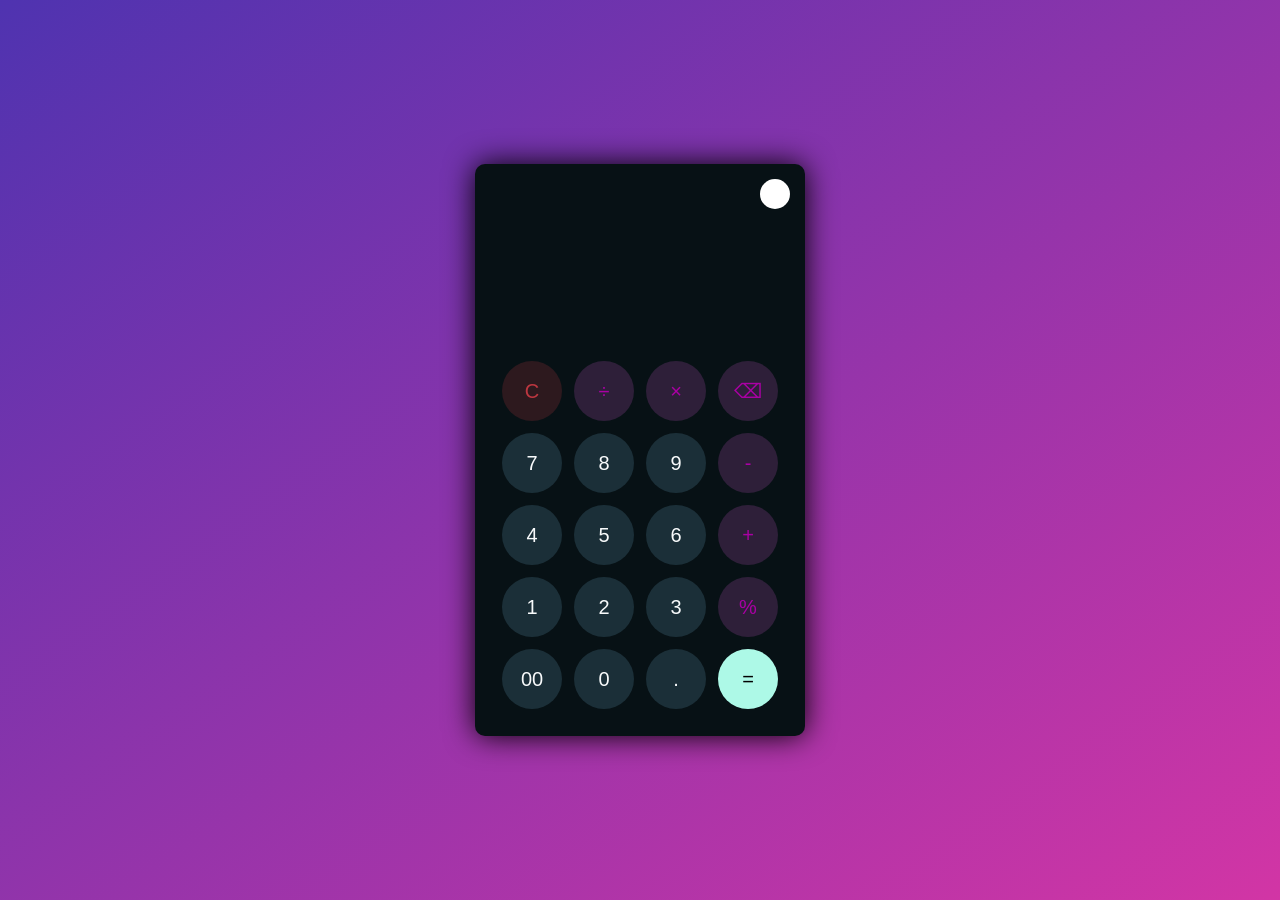
<file: calculator/index.html>
<!DOCTYPE html>
<html lang="en">
<head>
    <meta charset="UTF-8">
    <meta http-equiv="X-UA-Compatible" content="IE=edge">
    <meta name="viewport" content="width=device-width, initial-scale=1.0">
    <link rel="stylesheet" href="style.css">
    <title>Title</title>
</head>
<body>
    <div class="container">
        <div class="calculator dark">
            <div class="theme-toggler active">
                <i class="toggler-icon"></i>
            </div>
            <div class="display-screen">
                <div id="display"></div>
            </div>
            <div class="buttons">
                <table>
                    <tr>
                        <td><button class="btn-operator" id="clear">C</button></td>
                        <td><button class="btn-operator" id="/">&divide;</button></td>
                        <td><button class="btn-operator" id="*">&times;</button></td>
                        <td><button class="btn-operator" id="backspace">⌫</button></td>
                    </tr>
                    <tr>
                        <td><button class="btn-number" id="7">7</button></td>
                        <td><button class="btn-number" id="8">8</button></td>
                        <td><button class="btn-number" id="9">9</button></td>
                        <td><button class="btn-operator" id="-">-</button></td>
                    </tr>
                    <tr>
                        <td><button class="btn-number" id="4">4</button></td>
                        <td><button class="btn-number" id="5">5</button></td>
                        <td><button class="btn-number" id="6">6</button></td>
                        <td><button class="btn-operator" id="+">+</button></td>
                    </tr>
                    <tr>
                        <td><button class="btn-number" id="1">1</button></td>
                        <td><button class="btn-number" id="2">2</button></td>
                        <td><button class="btn-number" id="3">3</button></td>
                        <td><button class="btn-operator" id="%">%</button></td>

                    </tr>
                    <tr>
                        <td><button class="btn-number" id="00">00</button></td>
                        <td><button class="btn-number" id="0">0</button></td>
                        <td><button class="btn-number" id=".">.</button></td>
                        <td><button class="btn-equal" id="equal">=</button></td>
                    </tr>
                </table>
            </div>
        </div>
    </div>
    <script src="script.js"></script>
</body>
</html>
</file>
<file: calculator/style.css>
*{
    padding: 0;
    margin: 0;
    box-sizing: border-box;
    outline: 0;
    transition: all 0.5s ease;
}
body{
    font-family: sans-serif;
}

a{
    text-decoration: none;
    color: #fff;
}
body{
        background-image: linear-gradient(to bottom right, rgba(79,51,176,1), rgba(210,53,165));
}

.container{
    height: 100vh;
    width: 100vw;
    display: grid;
    place-items: center;
}

.calculator{
    position: relative;
    height: auto;
    width: auto;
    padding: 20px;
    border-radius: 10px;
    box-shadow: 0 0 30px #000;
}

.theme-toggler{
    position: absolute;
    top: 30px;
    right: 30px;
    color: #fff;
    cursor: pointer;
    z-index: 1;
}

.theme-toggler.active{
    color: #333;
}

.theme-toggler.active ::before{
    background-color: #fff;
}

.theme-toggler ::before{
    content: '';
    height: 30px;
    width: 30px;
    position: absolute;
    top: 50%;
    transform: translate(-50%, -50%);
    border-radius: 50%;
    background-color: #333;
    z-index: -1;
}

#display{
    margin: 0.10px;
    height: 150px;
    width: auto;
    max-width: 270px;
    display: flex;
    align-items: flex-end;
    justify-content: flex-end;
    font-size: 30px;
    margin-bottom: 20px;
    overflow-x:scroll;
}

#display::-webkit-scrollbar{
    display: block;
    height: 3px;
}

button{
    height: 60px;
    width: 60px;
    border: 0;
    border-radius: 30px;
    margin: 5px;
    font-size: 20px;
    cursor: pointer;
    transition: all 200ms ease;
}

button:hover{
    transform: scale(1.1);
}

/* button#equal{
    height: 130px;
} */

/*  light theme */

.calculator{
    background-color: #fff;
}

.calculator#display{
    color: #0a1e23;
}

.calculator button#clear{
background-color: #ffd5d8;
color:#fc4552;

}

.calculator button.btn-number{
    background-color: #c3eaff;
    color: #000;
}

.calculator button.btn-operator{
    background-color: #ffd0fd;
    color: #f967f3;
}

.calculator button.btn-equal{
    background-color: #adf9e7;
    color:#000;
}

/* dark theme */

.calculator.dark{
    background-color: #071115;
}

.calculator.dark #display{
    color: #f8fafd;
}

.calculator.dark button#clear{
    background-color: #2d191e;
    color:#bd3740;
}

.calculator.dark button.btn-number{
    background-color: #1b2f38;
    color:#f8fafb;
}

.calculator.dark button.btn-operator{
    background-color: #2e1f39;
    color:#aa00a4;
}

.calculator.dark button.btn-eqal{
    background-color: #223323;
    color:#ffffff;
}
</file>
